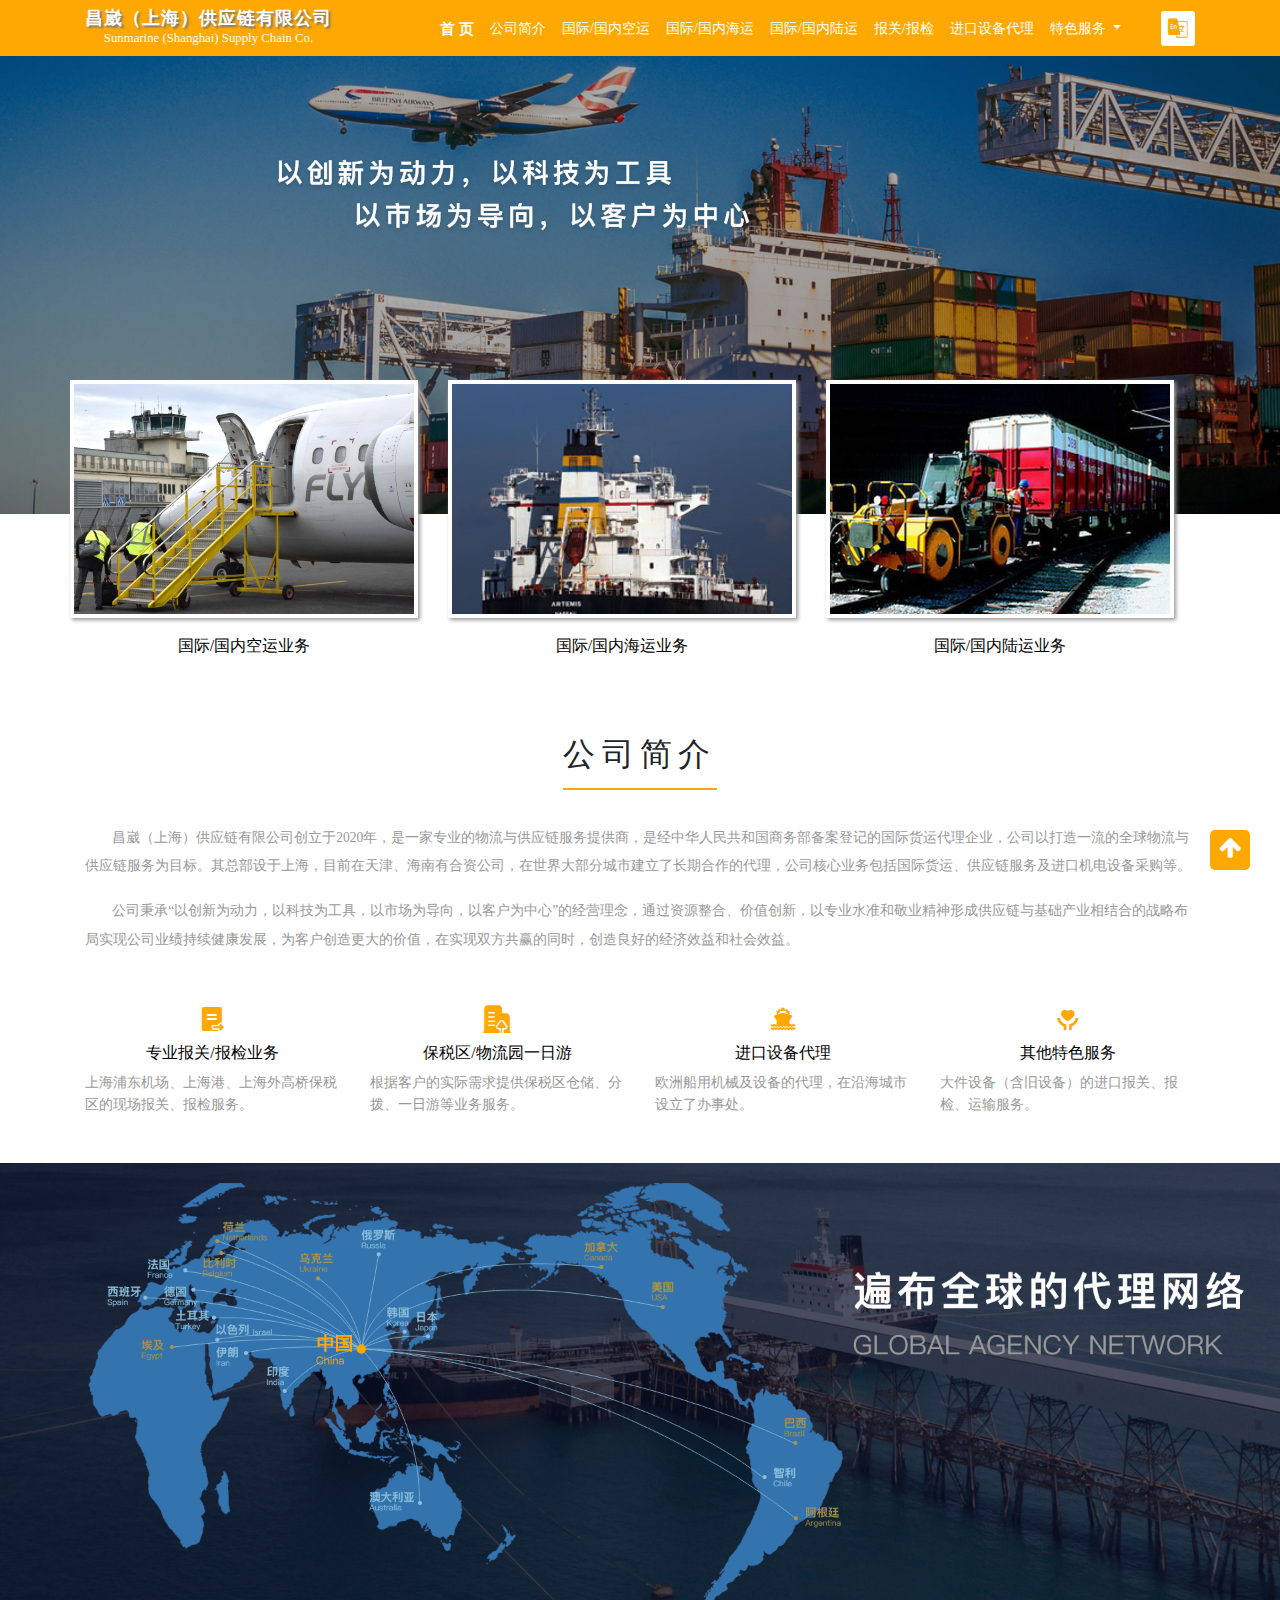
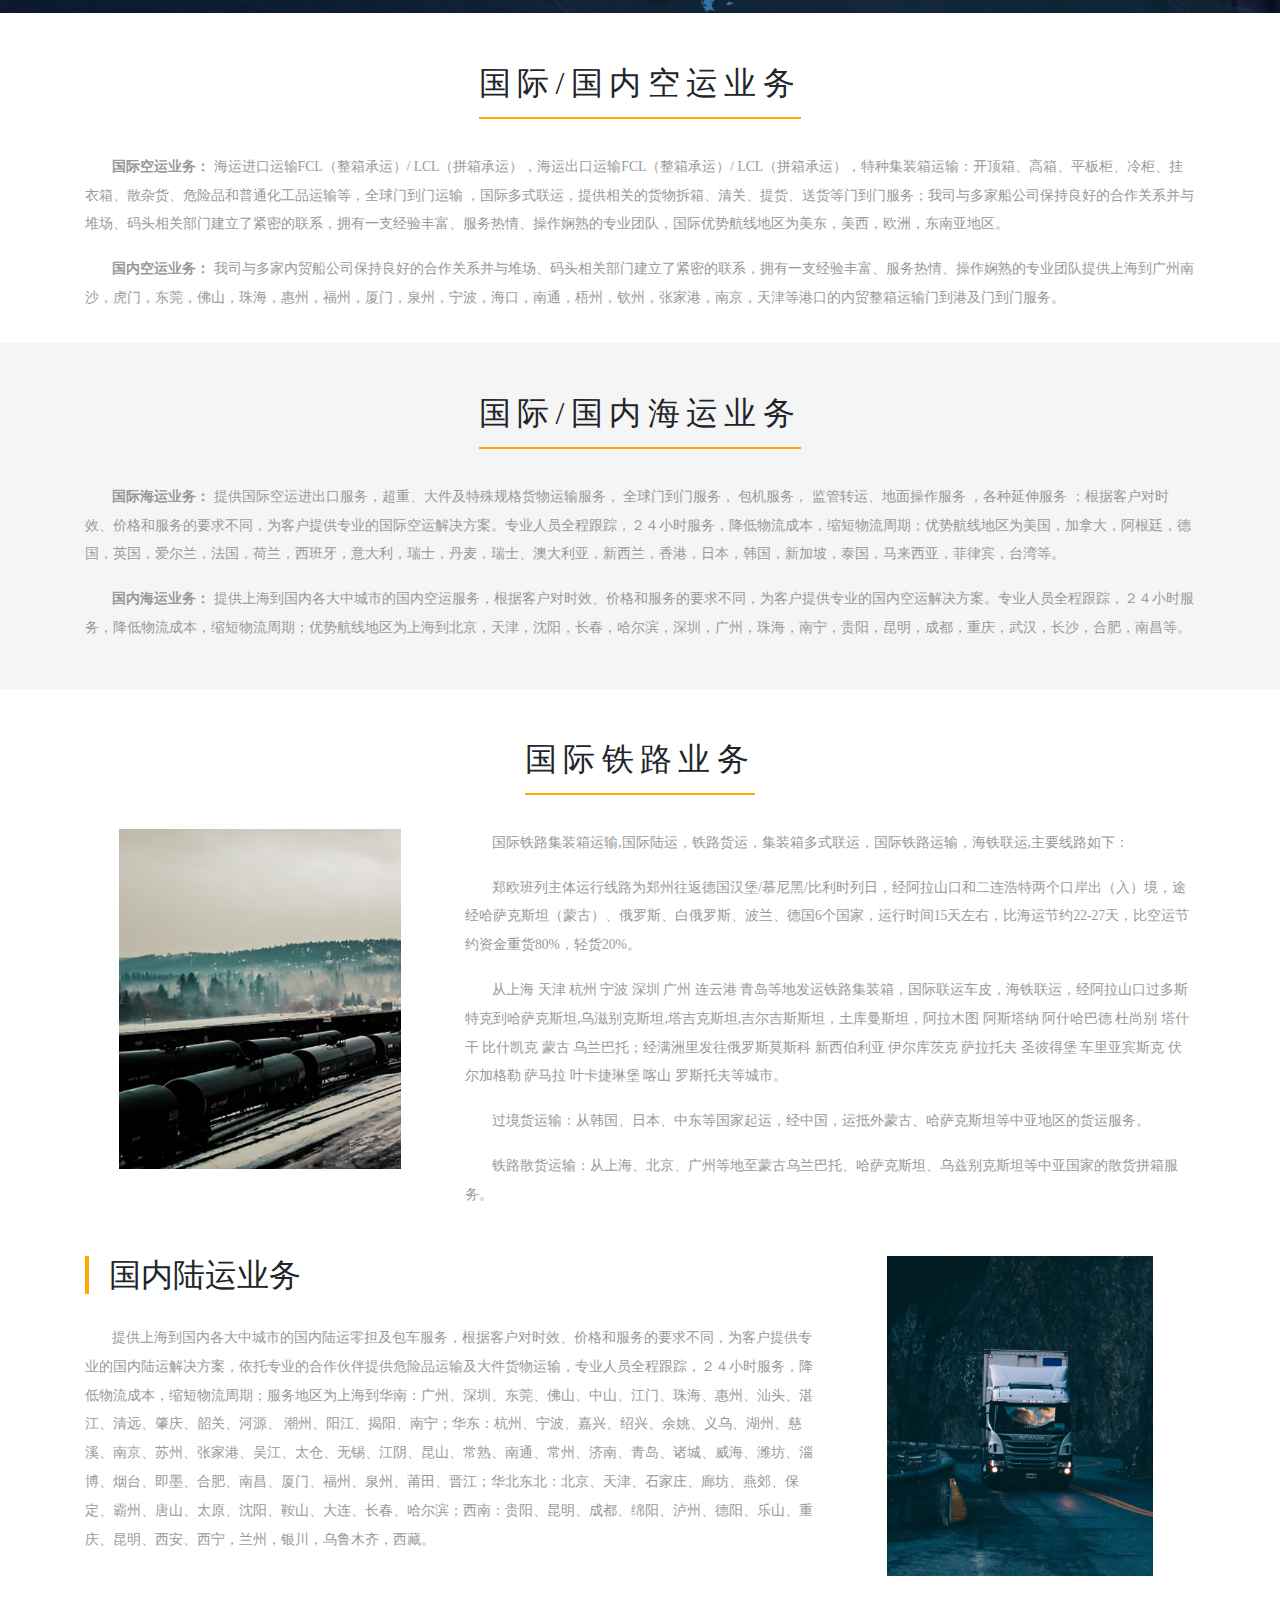
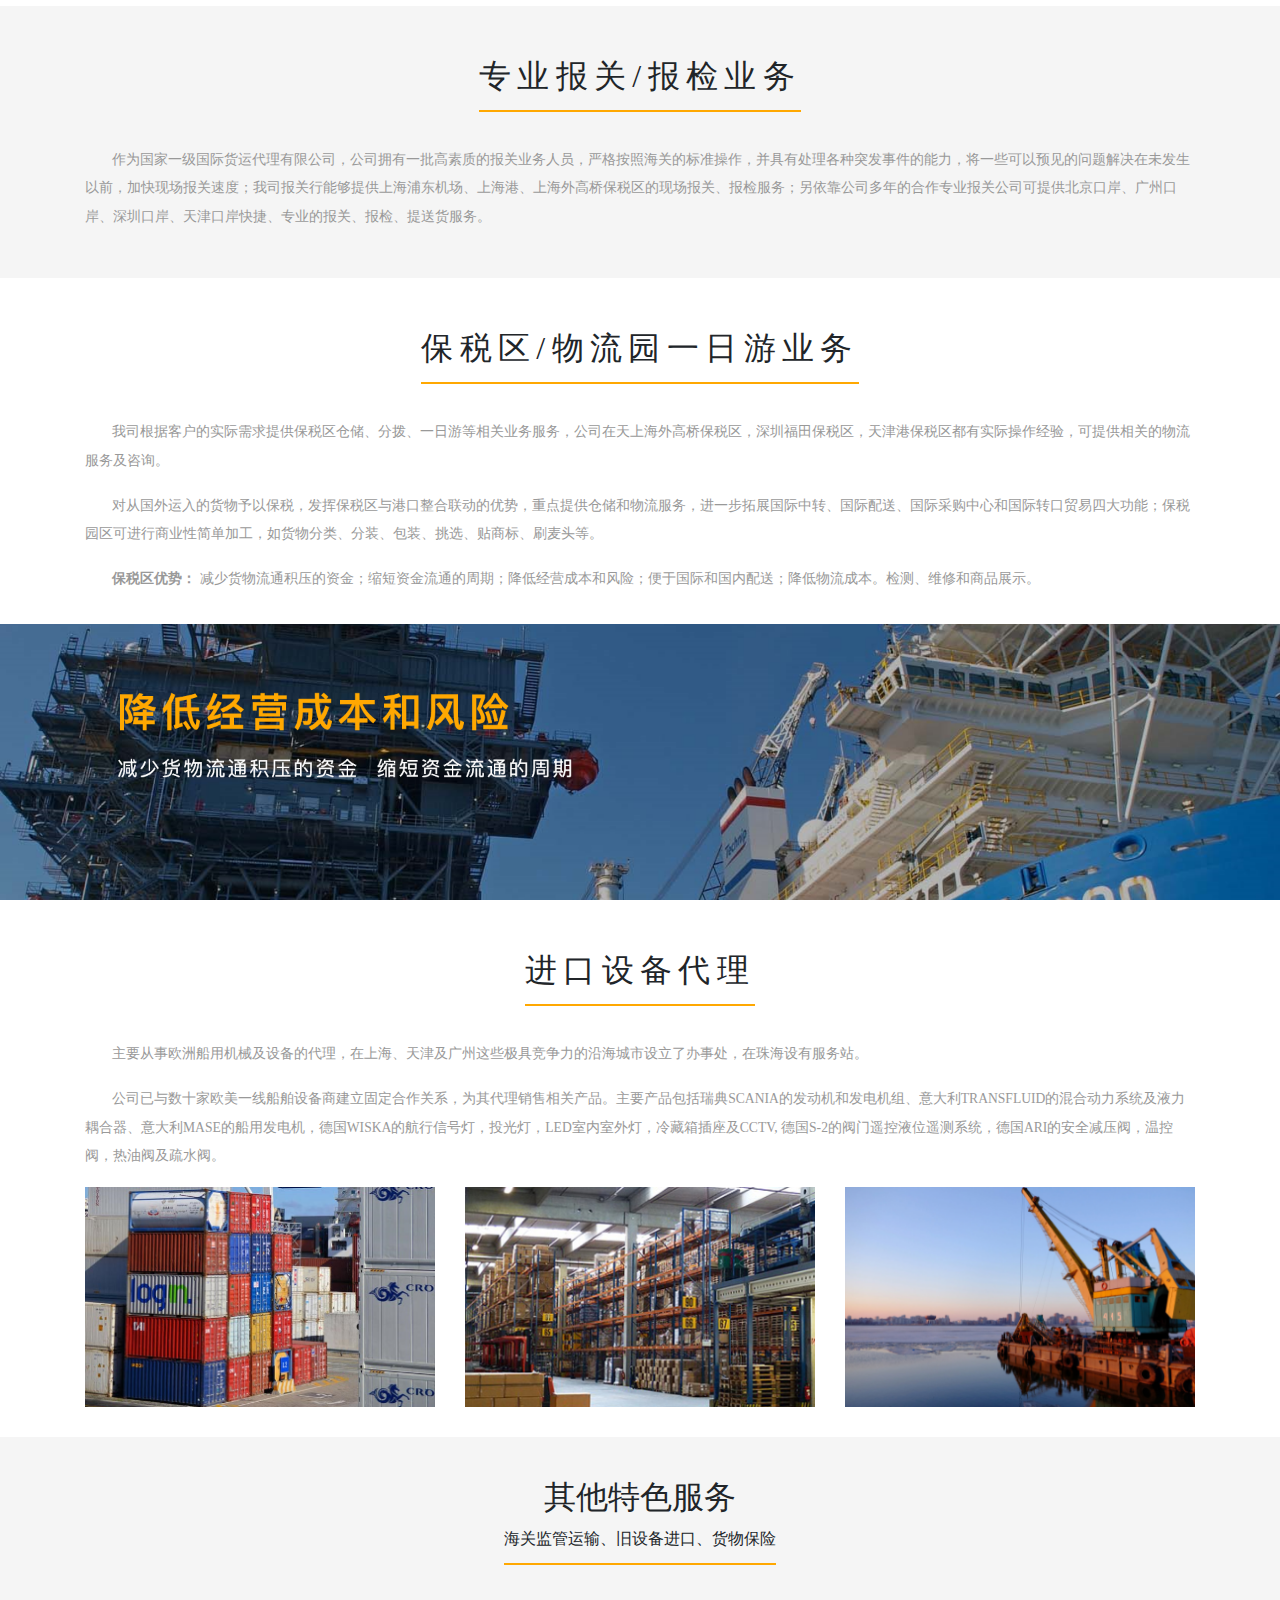
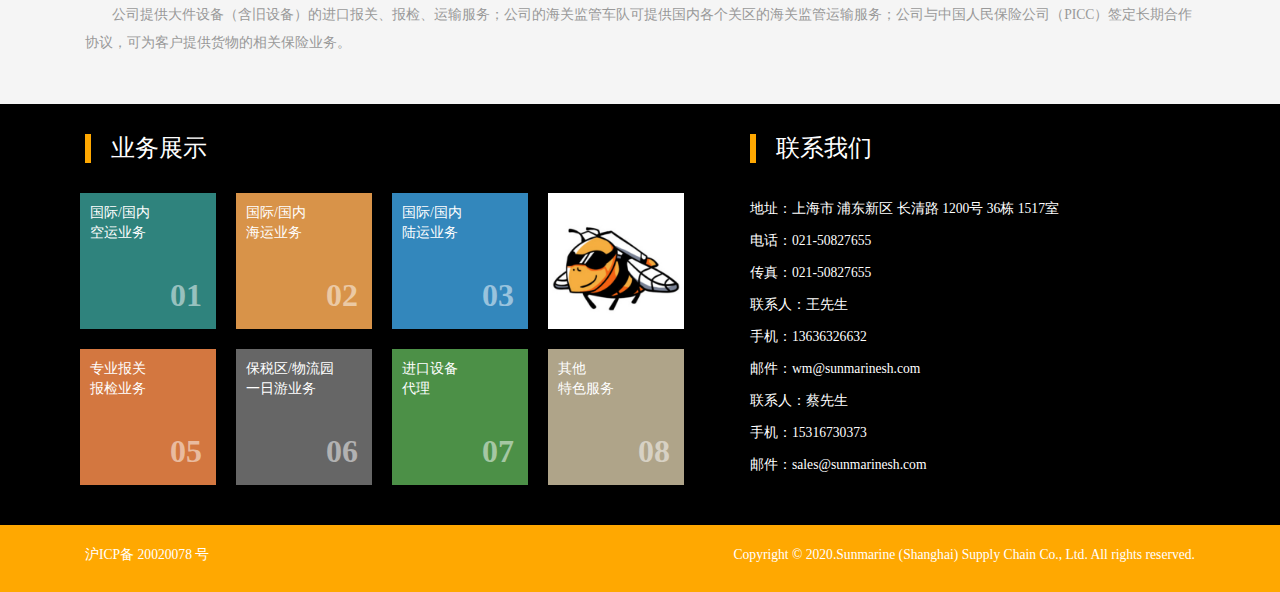
<file: index.html>
<!DOCTYPE html>
<html lang="en">

<head>
    <meta charset="UTF-8">
    <meta name="viewport" content="width=device-width, initial-scale=1.0">
    <title>昌崴（上海）供应链有限公司</title>
    <link rel="stylesheet" href="css/bootstrap.min.css">
    <link rel="stylesheet" href="css/iconfont.css">
    <link rel="stylesheet" href="css/font-awesome.min.css">
    <link rel="stylesheet" href="css/main.css">
    <link rel="shortcut icon" href="images/favicon.ico" type="image/x-icon">
</head>

<body>

    <head>
        <nav class="navbar navbar-expand-lg">
            <div class="container">
                <a class="navbar-brand" href="#">
                    <h1>昌崴（上海）供应链有限公司</h1>
                    <p>Sunmarine (Shanghai) Supply Chain Co.</p>
                </a>
                <button class="navbar-toggler" type="button" data-toggle="collapse" data-target="#navbarNavDropdown"
                    aria-controls="navbarNavDropdown" aria-expanded="false" aria-label="Toggle navigation">
                    <span class="fa fa-bars"></span>
                </button>
                <div class="collapse navbar-collapse" id="navbarNavDropdown">
                    <ul class="navbar-nav">
                        <li class="nav-item active">
                            <a class="nav-link" href="index.html">首 页</a>
                        </li>
                        <li class="nav-item">
                            <a class="nav-link" href="#company-profile">公司简介</a>
                        </li>
                        <li class="nav-item">
                            <a class="nav-link" href="#air-freight">国际/国内空运</a>
                        </li>
                        <li class="nav-item">
                            <a class="nav-link" href="#shipping">国际/国内海运</a>
                        </li>
                        <li class="nav-item">
                            <a class="nav-link" href="#land-transportation">国际/国内陆运</a>
                        </li>
                        <li class="nav-item">
                            <a class="nav-link" href="#declaration">报关/报检</a>
                        </li>
                        <li class="nav-item">
                            <a class="nav-link" href="#imported-equipment">进口设备代理</a>
                        </li>
                        <li class="nav-item dropdown">
                            <a class="nav-link dropdown-toggle" href="#" id="navbarDropdownMenuLink" role="button"
                                data-toggle="dropdown" aria-haspopup="true" aria-expanded="false">
                                特色服务
                            </a>
                            <div class="dropdown-menu" aria-labelledby="navbarDropdownMenuLink">
                                <a class="dropdown-item" href="#one-day">保税区/物流园一日游业务</a>
                                <a class="dropdown-item" href="#special-services">海关监管运输</a>
                                <a class="dropdown-item" href="#special-services">旧设备进口</a>
                                <a class="dropdown-item" href="#special-services">货物保险</a>
                            </div>
                        </li>
                        <li class="nav-item btn-ex">
                            <a href="index-en.html" title="中英文切换"><span class="iconfont icon-zhongyingwen"></span></a>
                        </li>
                    </ul>
                </div>
            </div>
        </nav>
        <div class="banner">
            <img src="images/banner-zh.png" alt="banner">
            <div class="container main-business">
                <div class="row business-list" id="company-profile">
                    <a href="#air-freight" class="col-4">
                        <img src="images/business1.png" alt="国际/国内空运业务">
                        <p>国际/国内空运业务</p>
                    </a>
                    <a href="#shipping" class="col-4">
                        <img src="images/business2.png" alt="国际/国内海运业务">
                        <p>国际/国内海运业务</p>
                    </a>
                    <a href="#land-transportation" class="col-4">
                        <img src="images/business3.png" alt="国际/国内陆运业务">
                        <p>国际/国内陆运业务</p>
                    </a>
                </div>
            </div>
        </div>
    </head>
    <section class="module company-profile">
        <div class="container">
            <h2><span>公司简介</span></h2>
            <p>昌崴（上海）供应链有限公司创立于2020年，是一家专业的物流与供应链服务提供商，是经中华人民共和国商务部备案登记的国际货运代理企业，公司以打造一流的全球物流与供应链服务为目标。其总部设于上海，目前在天津、海南有合资公司，在世界大部分城市建立了长期合作的代理，公司核心业务包括国际货运、供应链服务及进口机电设备采购等。
            </p>
            <p>公司秉承“以创新为动力，以科技为工具，以市场为导向，以客户为中心”的经营理念，通过资源整合、价值创新，以专业水准和敬业精神形成供应链与基础产业相结合的战略布局实现公司业绩持续健康发展，为客户创造更大的价值，在实现双方共赢的同时，创造良好的经济效益和社会效益。
            </p>
            <ul class="row sub-business-list">
                <li class="col-lg-3">
                    <span class="iconfont icon-baoguandanguanli"></span>
                    <h6><a href="#declaration">专业报关/报检业务</a></h6>
                    <p>上海浦东机场、上海港、上海外高桥保税区的现场报关、报检服务。</p>
                </li>
                <li class="col-lg-3">
                    <span class="iconfont icon-yuanqu"></span>
                    <h6><a href="#one-day">保税区/物流园一日游</a></h6>
                    <p>根据客户的实际需求提供保税区仓储、分拨、一日游等业务服务。</p>
                </li>
                <li class="col-lg-3">
                    <span class="iconfont icon-lunchuan"></span>
                    <h6><a href="#imported-equipment">进口设备代理</a></h6>
                    <p>欧洲船用机械及设备的代理，在沿海城市设立了办事处。</p>
                </li>
                <li class="col-lg-3">
                    <span class="iconfont icon-fuwu"></span>
                    <h6><a href="#special-services">其他特色服务</a></h6>
                    <p>大件设备（含旧设备）的进口报关、报检、运输服务。</p>
                </li>
            </ul>
        </div>
    </section>
    <section class="module">
        <img src="images/map-zh.png" alt="世界代理网络">
    </section>
    <section class="module" id="air-freight">
        <div class="container">
            <h2><span>国际/国内空运业务</span></h2>
            <p><strong>国际空运业务：</strong> 海运进口运输FCL（整箱承运）/ LCL（拼箱承运），海运出口运输FCL（整箱承运）/
                LCL（拼箱承运），特种集装箱运输：开顶箱、高箱、平板柜、冷柜、挂衣箱、散杂货、危险品和普通化工品运输等，全球门到门运输
                ，国际多式联运，提供相关的货物拆箱、清关、提货、送货等门到门服务；我司与多家船公司保持良好的合作关系并与堆场、码头相关部门建立了紧密的联系，拥有一支经验丰富、服务热情、操作娴熟的专业团队，国际优势航线地区为美东，美西，欧洲，东南亚地区。
            </p>
            <p><strong>国内空运业务：</strong>
                我司与多家内贸船公司保持良好的合作关系并与堆场、码头相关部门建立了紧密的联系，拥有一支经验丰富、服务热情、操作娴熟的专业团队提供上海到广州南沙，虎门，东莞，佛山，珠海，惠州，福州，厦门，泉州，宁波，海口，南通，梧州，钦州，张家港，南京，天津等港口的内贸整箱运输门到港及门到门服务。
            </p>
        </div>
    </section>
    <section class="module model-bg" id="shipping">
        <div class="container">
            <h2><span>国际/国内海运业务</span></h2>
            <p><strong>国际海运业务：</strong> 提供国际空运进出口服务，超重、大件及特殊规格货物运输服务， 全球门到门服务， 包机服务， 监管转运、地面操作服务 ，各种延伸服务
                ；根据客户对时效、价格和服务的要求不同，为客户提供专业的国际空运解决方案。专业人员全程跟踪，２４小时服务，降低物流成本，缩短物流周期；优势航线地区为美国，加拿大，阿根廷，德国，英国，爱尔兰，法国，荷兰，西班牙，意大利，瑞士，丹麦，瑞士、澳大利亚，新西兰，香港，日本，韩国，新加坡，泰国，马来西亚，菲律宾，台湾等。
            </p>
            <p><strong>国内海运业务：</strong>
                提供上海到国内各大中城市的国内空运服务，根据客户对时效、价格和服务的要求不同，为客户提供专业的国内空运解决方案。专业人员全程跟踪，２４小时服务，降低物流成本，缩短物流周期；优势航线地区为上海到北京，天津，沈阳，长春，哈尔滨，深圳，广州，珠海，南宁，贵阳，昆明，成都，重庆，武汉，长沙，合肥，南昌等。
            </p>
        </div>
    </section>
    <section class="module" id="land-transportation">
        <div class="container">
            <div class="railway">
                <h2><span>国际铁路业务</span></h2>
                <div class="row">
                    <div class="col-lg-4 railway-photo">
                        <img src="images/railway.jpg" alt="国际铁路业务">
                    </div>
                    <div class="col-lg-8 railway-content">
                        <p>国际铁路集装箱运输,国际陆运，铁路货运，集装箱多式联运，国际铁路运输，海铁联运,主要线路如下：</p>
                        <p>郑欧班列主体运行线路为郑州往返德国汉堡/慕尼黑/比利时列日，经阿拉山口和二连浩特两个口岸出（入）境，途经哈萨克斯坦（蒙古）、俄罗斯、白俄罗斯、波兰、德国6个国家，运行时间15天左右，比海运节约22-27天，比空运节约资金重货80%，轻货20%。
                        </p>
                        <p>从上海 天津 杭州 宁波 深圳 广州 连云港
                            青岛等地发运铁路集装箱，国际联运车皮，海铁联运，经阿拉山口过多斯特克到哈萨克斯坦,乌滋别克斯坦,塔吉克斯坦,吉尔吉斯斯坦，土库曼斯坦，阿拉木图
                            阿斯塔纳 阿什哈巴德
                            杜尚别 塔什干 比什凯克 蒙古 乌兰巴托；经满洲里发往俄罗斯莫斯科 新西伯利亚 伊尔库茨克 萨拉托夫 圣彼得堡 车里亚宾斯克 伏尔加格勒 萨马拉 叶卡捷琳堡 喀山 罗斯托夫等城市。
                        </p>
                        <p>过境货运输：从韩国、日本、中东等国家起运，经中国，运抵外蒙古、哈萨克斯坦等中亚地区的货运服务。</p>
                        <p>铁路散货运输：从上海、北京、广州等地至蒙古乌兰巴托、哈萨克斯坦、乌兹别克斯坦等中亚国家的散货拼箱服务。</p>
                    </div>
                </div>
            </div>
            <div class="row land">
                <div class="col-lg-8 land-content">
                    <h2 class="title-2">国内陆运业务</h2>
                    <p>提供上海到国内各大中城市的国内陆运零担及包车服务，根据客户对时效、价格和服务的要求不同，为客户提供专业的国内陆运解决方案，依托专业的合作伙伴提供危险品运输及大件货物运输，专业人员全程跟踪，２４小时服务，降低物流成本，缩短物流周期；服务地区为上海到华南：广州、深圳、东莞、佛山、中山、江门、珠海、惠州、汕头、湛江、清远、肇庆、韶关、河源、
                        潮州、阳江、揭阳、南宁；华东：杭州、宁波、嘉兴、绍兴、余姚、义乌、湖州、慈溪、南京、苏州、张家港、吴江、太仓、无锡、江阴、昆山、常熟、南通、常州、济南、青岛、诸城、威海、潍坊、淄博、烟台、即墨、合肥、南昌、厦门、福州、泉州、莆田、晋江；华北东北：北京、天津、石家庄、廊坊、燕郊、保定、霸州、唐山、太原、沈阳、鞍山、大连、长春、哈尔滨；西南：贵阳、昆明、成都、绵阳、泸州、德阳、乐山、重庆、昆明、西安、西宁，兰州，银川，乌鲁木齐，西藏。
                    </p>
                </div>
                <div class="col-lg-4 land-photo">
                    <img src="images/g7.jpg" alt="国内陆运业务">
                </div>

            </div>

        </div>
    </section>
    <section class="module model-bg" id="declaration">
        <div class="container">
            <h2><span>专业报关/报检业务</span></h2>
            <p>作为国家一级国际货运代理有限公司，公司拥有一批高素质的报关业务人员，严格按照海关的标准操作，并具有处理各种突发事件的能力，将一些可以预见的问题解决在未发生以前，加快现场报关速度；我司报关行能够提供上海浦东机场、上海港、上海外高桥保税区的现场报关、报检服务；另依靠公司多年的合作专业报关公司可提供北京口岸、广州口岸、深圳口岸、天津口岸快捷、专业的报关、报检、提送货服务。
            </p>
        </div>
    </section>
    <section class="module" id="one-day">
        <div class="container">
            <h2><span>保税区/物流园一日游业务</span></h2>
            <p>我司根据客户的实际需求提供保税区仓储、分拨、一日游等相关业务服务，公司在天上海外高桥保税区，深圳福田保税区，天津港保税区都有实际操作经验，可提供相关的物流服务及咨询。</p>
            <p>对从国外运入的货物予以保税，发挥保税区与港口整合联动的优势，重点提供仓储和物流服务，进一步拓展国际中转、国际配送、国际采购中心和国际转口贸易四大功能；保税园区可进行商业性简单加工，如货物分类、分装、包装、挑选、贴商标、刷麦头等。
            </p>
            <p><strong>保税区优势：</strong> 减少货物流通积压的资金；缩短资金流通的周期；降低经营成本和风险；便于国际和国内配送；降低物流成本。检测、维修和商品展示。</p>
        </div>
    </section>
    <section class="module">
        <img src="images/day-trip-zh.png" alt="保税区优势">
    </section>
    <section class="module device" id="imported-equipment">
        <div class="container">
            <h2><span>进口设备代理</span></h2>
            <p>主要从事欧洲船用机械及设备的代理，在上海、天津及广州这些极具竞争力的沿海城市设立了办事处，在珠海设有服务站。</p>
            <p>公司已与数十家欧美一线船舶设备商建立固定合作关系，为其代理销售相关产品。主要产品包括瑞典SCANIA的发动机和发电机组、意大利TRANSFLUID的混合动力系统及液力耦合器、意大利MASE的船用发电机，德国WISKA的航行信号灯，投光灯，LED室内室外灯，冷藏箱插座及CCTV,
                德国S-2的阀门遥控液位遥测系统，德国ARI的安全减压阀，温控阀，热油阀及疏水阀。</p>
            <div class="row">
                <div class="col-4"><img src="images/d-1.png" alt=""></div>
                <div class="col-4"><img src="images/d-2.png" alt=""></div>
                <div class="col-4"><img src="images/d-3.png" alt=""></div>

            </div>
        </div>
    </section>
    <section class="module model-bg" style="margin-bottom: 0;" id="special-services">
        <div class="container special-services">
            <div class="special-services-title">
                <h2>其他特色服务</h2><br>
                <span>海关监管运输、旧设备进口、货物保险</span>
            </div>

            <p>公司提供大件设备（含旧设备）的进口报关、报检、运输服务；公司的海关监管车队可提供国内各个关区的海关监管运输服务；公司与中国人民保险公司（PICC）签定长期合作协议，可为客户提供货物的相关保险业务。</p>
        </div>
    </section>
    <footer>
        <div class="container">
            <div class="row">
                <div class="col-lg-7 business-show">
                    <h4>业务展示</h4>
                    <div class="row">
                        <div class="show-item bs-1">
                            国际/国内<br>空运业务
                            <span>01</span>
                        </div>
                        <div class="show-item bs-2">
                            国际/国内<br>海运业务
                            <span>02</span>
                        </div>
                        <div class="show-item bs-3">
                            国际/国内<br>陆运业务
                            <span>03</span>
                        </div>
                        <div class="show-item bs-4"></div>
                    </div>
                    <div class="row">
                        <div class="show-item bs-5">
                            专业报关<br>报检业务
                            <span>05</span>
                        </div>
                        <div class="show-item bs-6">
                            保税区/物流园<br>一日游业务
                            <span>06</span>
                        </div>
                        <div class="show-item bs-7">
                            进口设备<br>代理
                            <span>07</span>
                        </div>
                        <div class="show-item bs-8">
                            其他<br>特色服务
                            <span>08</span>
                        </div>
                    </div>
                </div>
                <div class="col-lg-5 contact">
                    <h4>联系我们</h4>
                    <div class="contact-content">
                        <p>地址：上海市 浦东新区 长清路 1200号 36栋 1517室</p>
                        <p>电话：021-50827655</p>
                        <p>传真：021-50827655</p>
                        <p>联系人：王先生</p>
                        <p>手机：13636326632</p>
                        <p>邮件：wm@sunmarinesh.com</p>
                        <p>联系人：蔡先生</p>
                        <p>手机：15316730373</p>
                        <p>邮件：sales@sunmarinesh.com</p>
                    </div>
                </div>
            </div>
        </div>
    </footer>
    <div class="copyright">
        <div class="container">
            <div class="icp"><a href="http://www.beian.miit.gov.cn/">沪ICP备 20020078 号</a></div>
            <div class="copyright-content">Copyright © 2020.Sunmarine (Shanghai) Supply Chain Co., Ltd. All rights
                reserved.</div>
        </div>
    </div>
    <a href="#" class="back-to-top">
        <i class="fa fa-arrow-up"></i>
    </a>
    <script src="js/jquery.js"></script>
    <script src="js/bootstrap.min.js"></script>
</body>

</html>
</file>
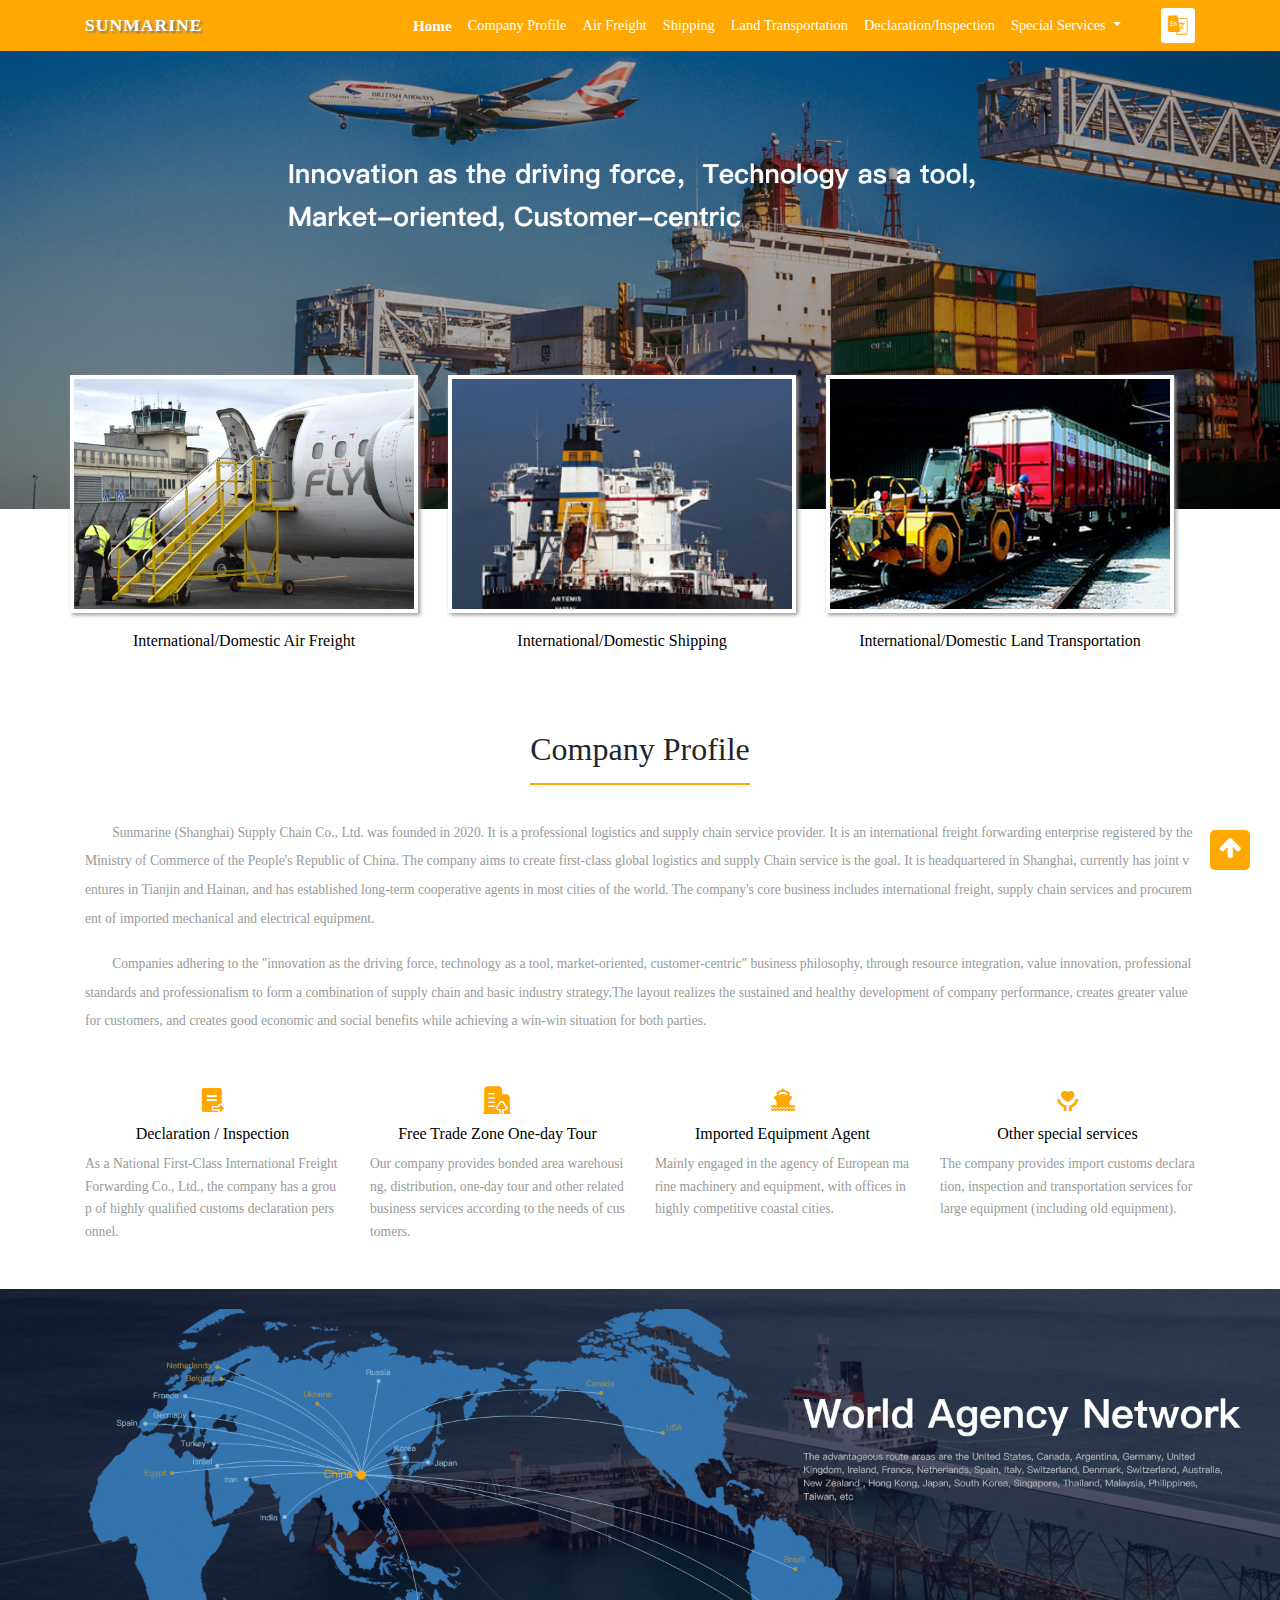
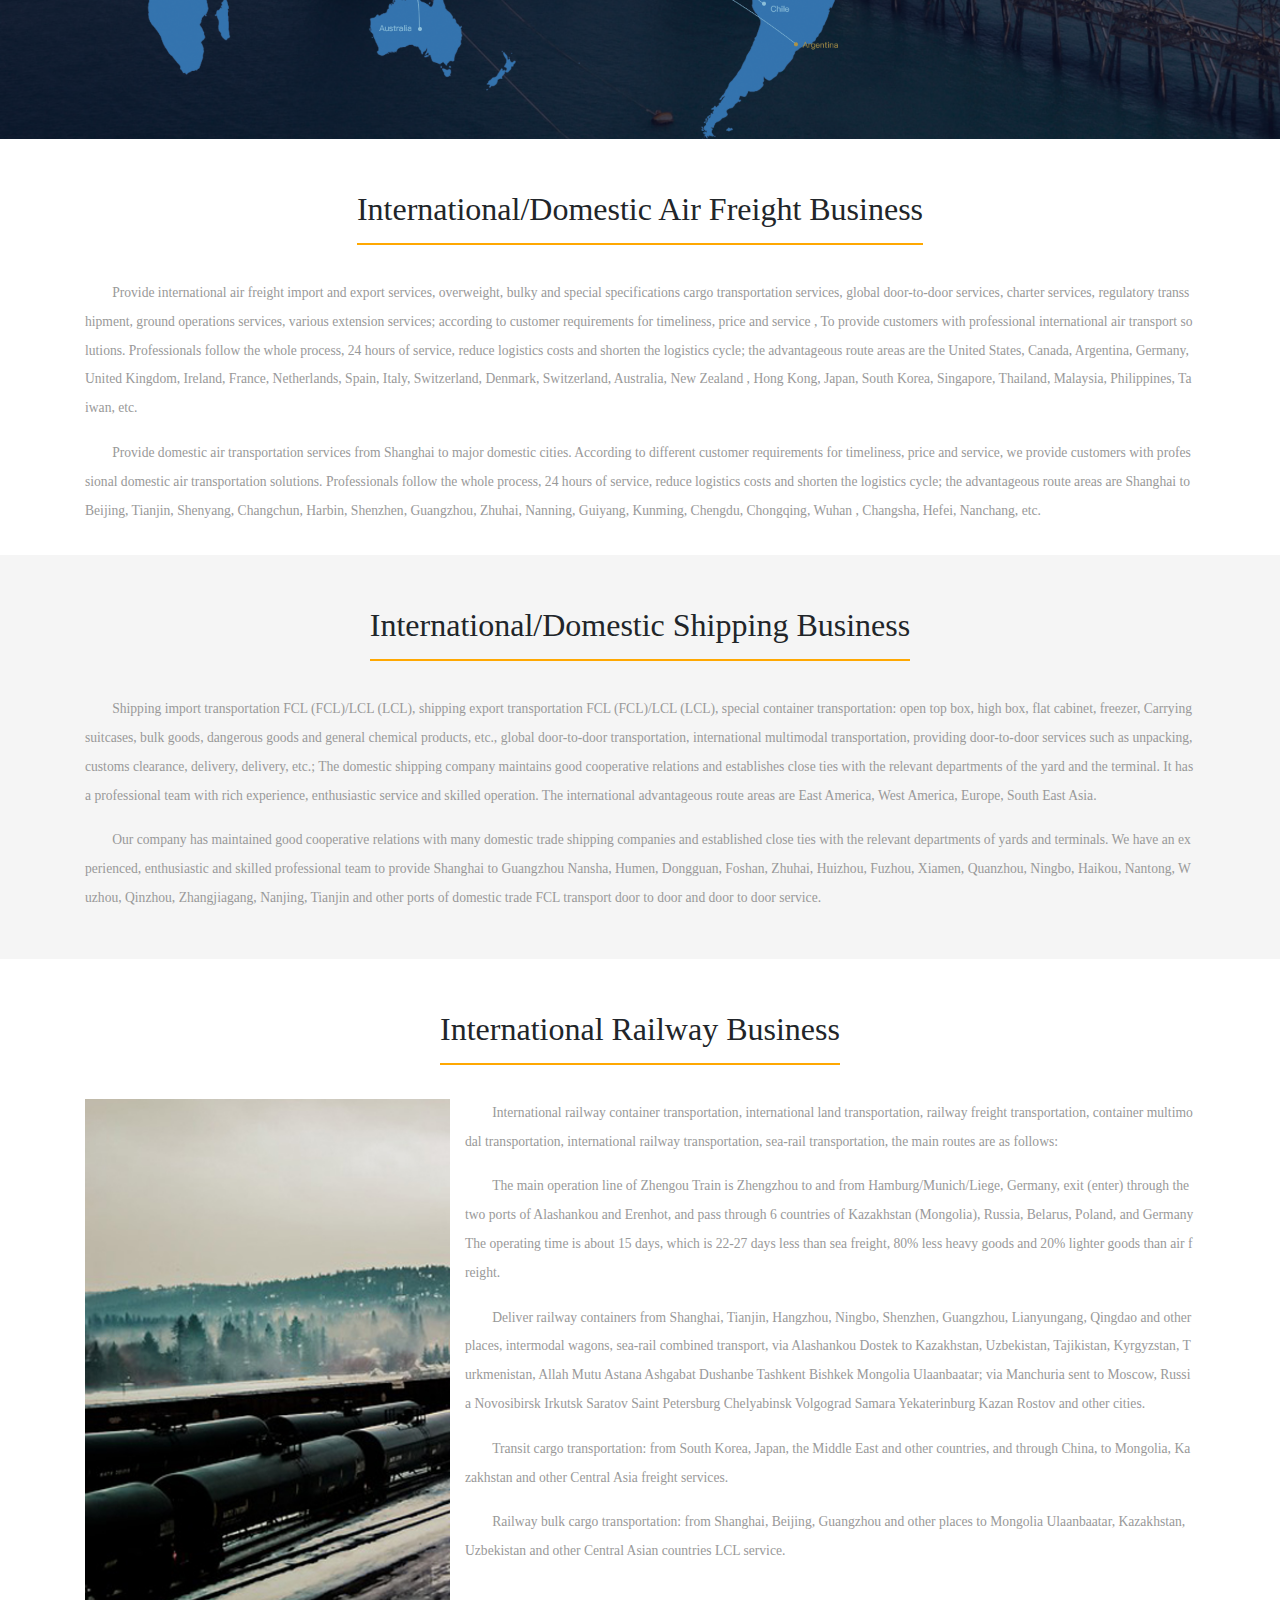
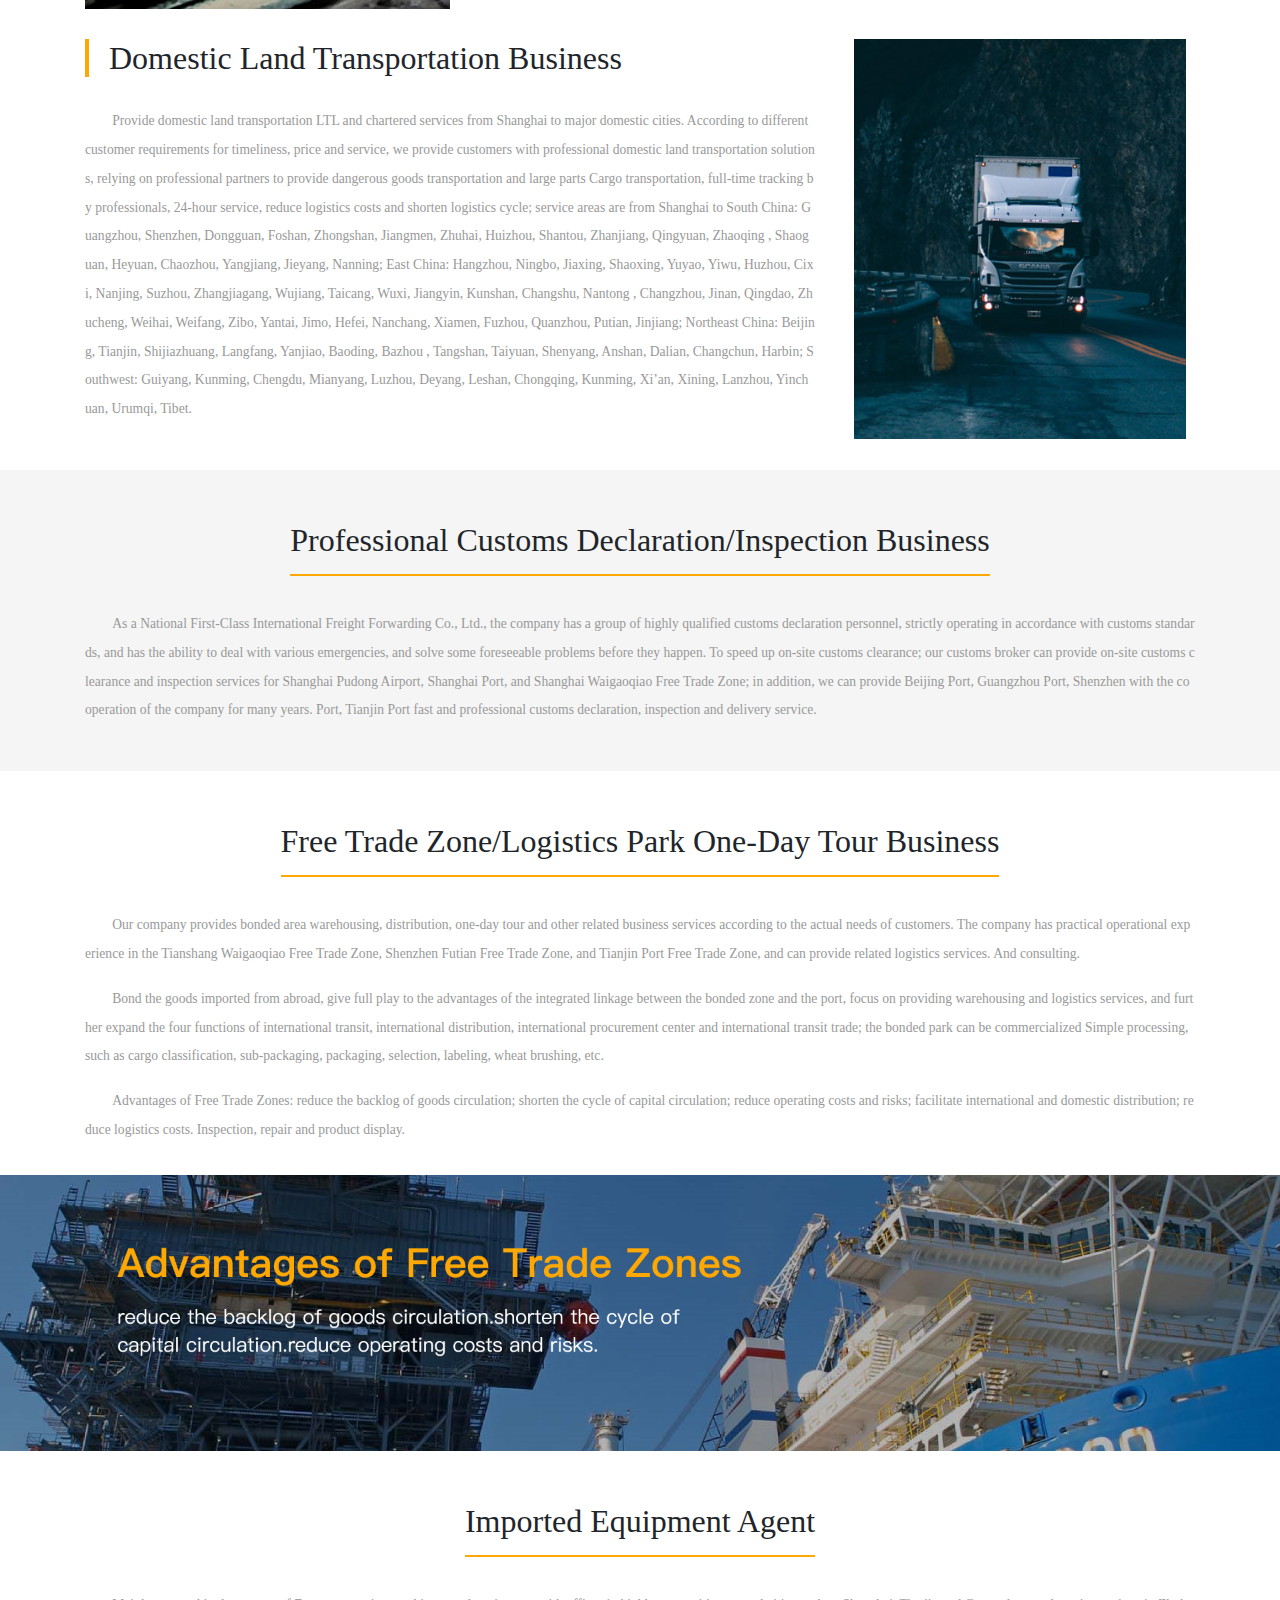
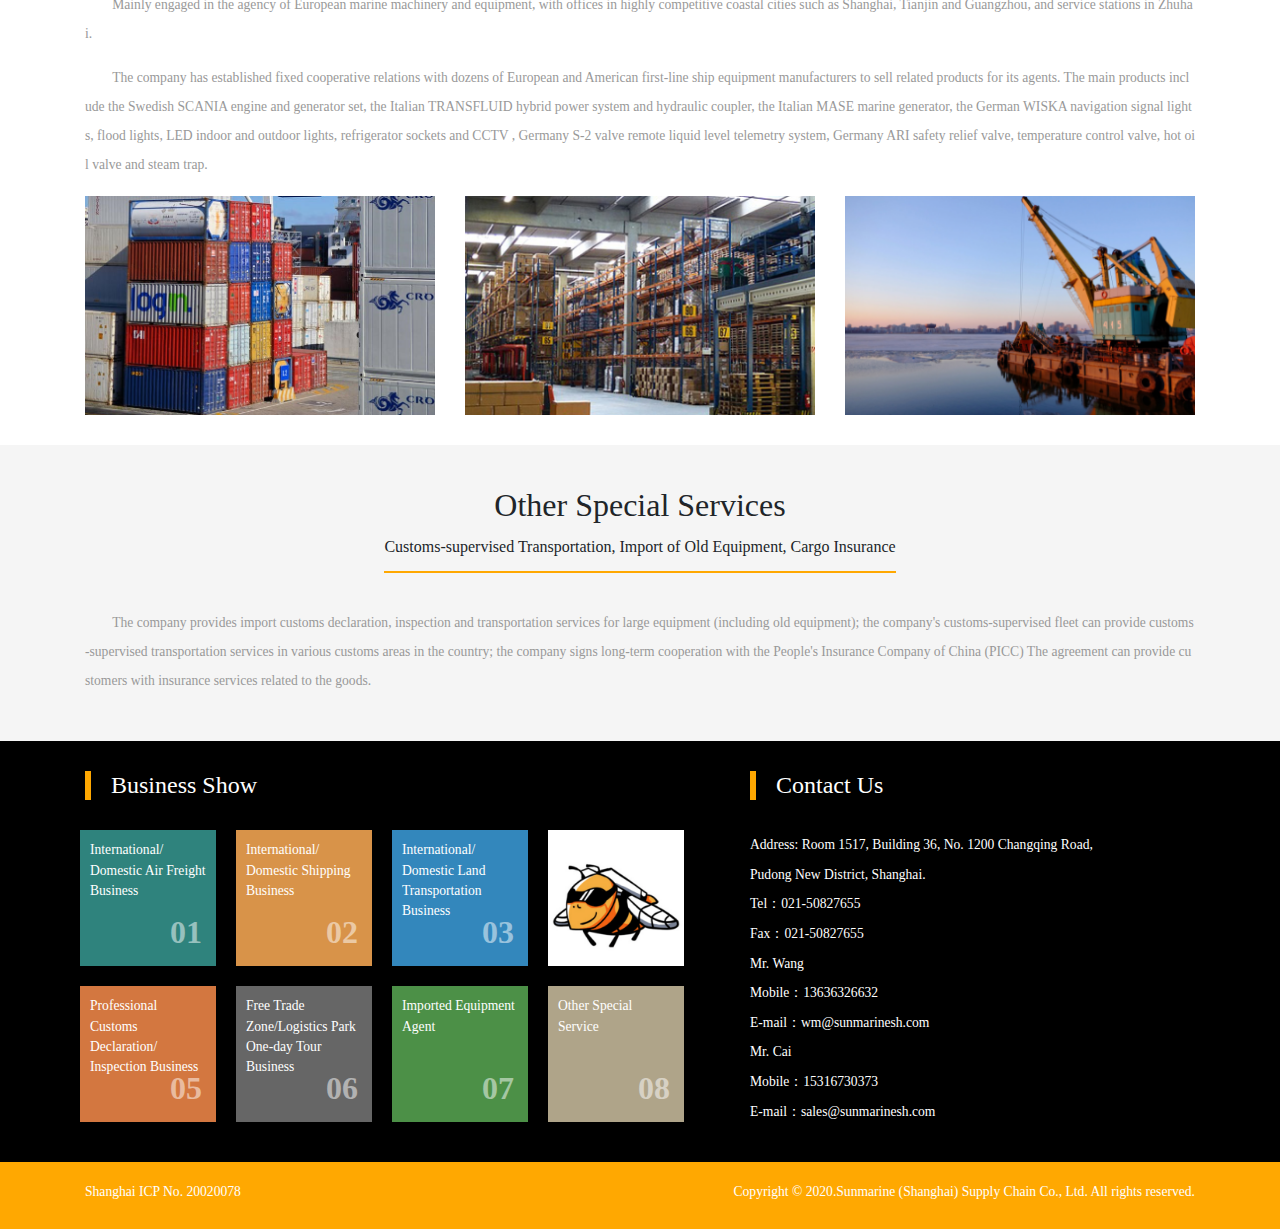
<file: index-en.html>
<!DOCTYPE html>
<html lang="en">

<head>
    <meta charset="UTF-8">
    <meta name="viewport" content="width=device-width, initial-scale=1.0">
    <title>SUNMARINE</title>
    <link rel="stylesheet" href="css/bootstrap.min.css">
    <link rel="stylesheet" href="css/iconfont.css">
    <link rel="stylesheet" href="css/font-awesome.min.css">
    <link rel="stylesheet" href="css/main.css">
    <link rel="shortcut icon" href="images/favicon.ico" type="image/x-icon">
    <style>
        .module h2 span {
            letter-spacing: normal;
        }
        .contact-content p{
            line-height: 1.85rem;
        }
    </style>
</head>

<body>

    <head>
        <nav class="navbar navbar-expand-lg">
            <div class="container">
                <a class="navbar-brand" href="#">
                    <h1>SUNMARINE</h1>
                </a>
                <button class="navbar-toggler" type="button" data-toggle="collapse" data-target="#navbarNavDropdown"
                    aria-controls="navbarNavDropdown" aria-expanded="false" aria-label="Toggle navigation">
                    <span class="fa fa-bars"></span>
                </button>
                <div class="collapse navbar-collapse" id="navbarNavDropdown">
                    <ul class="navbar-nav">
                        <li class="nav-item active">
                            <a class="nav-link" href="index.html">Home</a>
                        </li>
                        <li class="nav-item">
                            <a class="nav-link" href="#company-profile">Company Profile</a>
                        </li>
                        <li class="nav-item">
                            <a class="nav-link" href="#air-freight">Air Freight</a>
                        </li>
                        <li class="nav-item">
                            <a class="nav-link" href="#shipping">Shipping</a>
                        </li>
                        <li class="nav-item">
                            <a class="nav-link" href="#land-transportation">Land Transportation</a>
                        </li>
                        <li class="nav-item">
                            <a class="nav-link" href="#declaration">Declaration/Inspection</a>
                        </li>
                        <li class="nav-item dropdown">
                            <a class="nav-link dropdown-toggle" href="#" id="navbarDropdownMenuLink" role="button"
                                data-toggle="dropdown" aria-haspopup="true" aria-expanded="false">
                                Special Services
                            </a>
                            <div class="dropdown-menu" aria-labelledby="navbarDropdownMenuLink">
                                <a class="dropdown-item" href="#imported-equipment">Imported Equipment Agen</a>
                                <a class="dropdown-item" href="#one-day">Free Trade Zone/Logistics Park One-Day Tour</a>
                                <a class="dropdown-item" href="#special-services">Customs-supervised Transportation</a>
                                <a class="dropdown-item" href="#special-services">Import of Old Equipment</a>
                                <a class="dropdown-item" href="#special-services">Cargo Insurance</a>
                            </div>
                        </li>
                        <li class="nav-item btn-ex">
                            <a href="index.html" title="English translation"><span
                                    class="iconfont icon-zhongyingwen"></span></a>
                        </li>
                    </ul>
                </div>
            </div>
        </nav>
        <div class="banner">
            <img src="images/banner-en.png" alt="banner">
            <div class="container main-business">
                <div class="row business-list" id="company-profile">
                    <a href="#air-freight" class="col-4">
                        <img src="images/business1.png" alt="International/Domestic Air Freight业务">
                        <p>International/Domestic Air Freight</p>
                    </a>
                    <a href="#shipping" class="col-4">
                        <img src="images/business2.png" alt="International/Domestic 业务">
                        <p>International/Domestic Shipping</p>
                    </a>
                    <a href="#land-transportation" class="col-4">
                        <img src="images/business3.png" alt="国际/国内陆运业务">
                        <p>International/Domestic Land Transportation</p>
                    </a>
                </div>
            </div>
        </div>
    </head>
    <section class="module company-profile">
        <div class="container">
            <h2><span>Company Profile</span></h2>
            <p>Sunmarine (Shanghai) Supply Chain Co., Ltd. was founded in 2020. It is a professional logistics and
                supply chain service provider. It is an international freight forwarding enterprise registered by the
                Ministry of Commerce of the People's Republic of China. The company aims to create first-class global
                logistics and supply Chain service is the goal. It is headquartered in Shanghai, currently has joint
                ventures in Tianjin and Hainan, and has established long-term cooperative agents in most cities of the
                world. The company's core business includes international freight, supply chain services and procurement
                of imported mechanical and electrical equipment.</p>
            <p>Companies adhering to the "innovation as the driving force, technology as a tool, market-oriented,
                customer-centric" business philosophy, through resource integration, value innovation, professional
                standards and professionalism to form a combination of supply chain and basic industry strategy,The
                layout realizes the sustained and healthy development of company performance, creates greater value for
                customers, and creates good economic and social benefits while achieving a win-win situation for both
                parties.</p>
            <ul class="row sub-business-list">
                <li class="col-lg-3">
                    <span class="iconfont icon-baoguandanguanli"></span>
                    <h6><a href="#declaration">Declaration / Inspection</a></h6>
                    <p>As a National First-Class International Freight Forwarding Co., Ltd., the company has a group of
                        highly qualified customs declaration personnel.</p>
                </li>
                <li class="col-lg-3">
                    <span class="iconfont icon-yuanqu"></span>
                    <h6><a href="#one-day">Free Trade Zone One-day Tour</a></h6>
                    <p>Our company provides bonded area warehousing, distribution, one-day tour and other related
                        business services according to the needs of customers. </p>
                </li>
                <li class="col-lg-3">
                    <span class="iconfont icon-lunchuan"></span>
                    <h6><a href="#imported-equipment">Imported Equipment Agent</a></h6>
                    <p>Mainly engaged in the agency of European marine machinery and equipment, with offices in highly
                        competitive coastal cities.</p>
                </li>
                <li class="col-lg-3">
                    <span class="iconfont icon-fuwu"></span>
                    <h6><a href="#special-services">Other special services</a></h6>
                    <p>The company provides import customs declaration, inspection and transportation services for large
                        equipment (including old equipment).</p>
                </li>
            </ul>
        </div>
    </section>
    <section class="module">
        <img src="images/map-en.png" alt="World Agency Network">
    </section>
    <section class="module" id="air-freight">
        <div class="container">
            <h2><span>International/Domestic Air Freight Business</span></h2>
            <p>Provide international air freight import and export services, overweight, bulky and special
                specifications cargo transportation services, global door-to-door services, charter services, regulatory
                transshipment, ground operations services, various extension services; according to customer
                requirements for timeliness, price and service , To provide customers with professional international
                air transport solutions. Professionals follow the whole process, 24 hours of service, reduce logistics
                costs and shorten the logistics cycle; the advantageous route areas are the United States, Canada,
                Argentina, Germany, United Kingdom, Ireland, France, Netherlands, Spain, Italy, Switzerland, Denmark,
                Switzerland, Australia, New Zealand , Hong Kong, Japan, South Korea, Singapore, Thailand, Malaysia,
                Philippines, Taiwan, etc.</p>
            <p>Provide domestic air transportation services from Shanghai to major domestic cities. According to
                different customer requirements for timeliness, price and service, we provide customers with
                professional domestic air transportation solutions. Professionals follow the whole process, 24 hours of
                service, reduce logistics costs and shorten the logistics cycle; the advantageous route areas are
                Shanghai to Beijing, Tianjin, Shenyang, Changchun, Harbin, Shenzhen, Guangzhou, Zhuhai, Nanning,
                Guiyang, Kunming, Chengdu, Chongqing, Wuhan , Changsha, Hefei, Nanchang, etc.</p>
        </div>
    </section>
    <section class="module model-bg" id="shipping">
        <div class="container">
            <h2><span>International/Domestic Shipping Business</span></h2>
            <p>Shipping import transportation FCL (FCL)/LCL (LCL), shipping export transportation FCL (FCL)/LCL (LCL),
                special container transportation: open top box, high box, flat cabinet, freezer, Carrying suitcases,
                bulk goods, dangerous goods and general chemical products, etc., global door-to-door transportation,
                international multimodal transportation, providing door-to-door services such as unpacking, customs
                clearance, delivery, delivery, etc.; The domestic shipping company maintains good cooperative relations
                and establishes close ties with the relevant departments of the yard and the terminal. It has a
                professional team with rich experience, enthusiastic service and skilled operation. The international
                advantageous route areas are East America, West America, Europe, South East Asia.</p>
            <p>Our company has maintained good cooperative relations with many domestic trade shipping companies and
                established close ties with the relevant departments of yards and terminals. We have an experienced,
                enthusiastic and skilled professional team to provide Shanghai to Guangzhou Nansha, Humen, Dongguan,
                Foshan, Zhuhai, Huizhou, Fuzhou, Xiamen, Quanzhou, Ningbo, Haikou, Nantong, Wuzhou, Qinzhou,
                Zhangjiagang, Nanjing, Tianjin and other ports of domestic trade FCL transport door to door and door to
                door service.</p>
        </div>
    </section>
    <section class="module" id="land-transportation">
        <div class="container">
            <div class="railway">
                <h2><span>International Railway Business</span></h2>
                <div class="row">
                    <div class="col-lg-4 railway-photo" style="height: 510px;">
                        <img src="images/railway.jpg" alt="International Railway Business">
                    </div>
                    <div class="col-lg-8 railway-content">
                        <p>International railway container transportation, international land transportation, railway
                            freight transportation, container multimodal transportation, international railway
                            transportation, sea-rail transportation, the main routes are as follows:</p>
                        <p>The main operation line of Zhengou Train is Zhengzhou to and from Hamburg/Munich/Liege,
                            Germany, exit (enter) through the two ports of Alashankou and Erenhot, and pass through 6
                            countries of Kazakhstan (Mongolia), Russia, Belarus, Poland, and Germany The operating time
                            is about 15 days, which is 22-27 days less than sea freight, 80% less heavy goods and 20%
                            lighter goods than air freight.</p>
                        <p>Deliver railway containers from Shanghai, Tianjin, Hangzhou, Ningbo, Shenzhen, Guangzhou,
                            Lianyungang, Qingdao and other places, intermodal wagons, sea-rail combined transport, via
                            Alashankou Dostek to Kazakhstan, Uzbekistan, Tajikistan, Kyrgyzstan, Turkmenistan, Allah
                            Mutu Astana Ashgabat Dushanbe Tashkent Bishkek Mongolia Ulaanbaatar; via Manchuria sent to
                            Moscow, Russia Novosibirsk Irkutsk Saratov Saint Petersburg Chelyabinsk Volgograd Samara
                            Yekaterinburg Kazan Rostov and other cities.</p>
                        <p>Transit cargo transportation: from South Korea, Japan, the Middle East and other countries,
                            and through China, to Mongolia, Kazakhstan and other Central Asia freight services.</p>
                        <p>Railway bulk cargo transportation: from Shanghai, Beijing, Guangzhou and other places to
                            Mongolia Ulaanbaatar, Kazakhstan, Uzbekistan and other Central Asian countries LCL service.
                        </p>
                    </div>
                </div>
            </div>
            <div class="row land">
                <div class="col-lg-8 land-content">
                    <h2 class="title-2">Domestic Land Transportation Business</h2>
                    <p>Provide domestic land transportation LTL and chartered services from Shanghai to major domestic
                        cities. According to different customer requirements for timeliness, price and service, we
                        provide customers with professional domestic land transportation solutions, relying on
                        professional partners to provide dangerous goods transportation and large parts Cargo
                        transportation, full-time tracking by professionals, 24-hour service, reduce logistics costs and
                        shorten logistics cycle; service areas are from Shanghai to South China: Guangzhou, Shenzhen,
                        Dongguan, Foshan, Zhongshan, Jiangmen, Zhuhai, Huizhou, Shantou, Zhanjiang, Qingyuan, Zhaoqing ,
                        Shaoguan, Heyuan, Chaozhou, Yangjiang, Jieyang, Nanning; East China: Hangzhou, Ningbo, Jiaxing,
                        Shaoxing, Yuyao, Yiwu, Huzhou, Cixi, Nanjing, Suzhou, Zhangjiagang, Wujiang, Taicang, Wuxi,
                        Jiangyin, Kunshan, Changshu, Nantong , Changzhou, Jinan, Qingdao, Zhucheng, Weihai, Weifang,
                        Zibo, Yantai, Jimo, Hefei, Nanchang, Xiamen, Fuzhou, Quanzhou, Putian, Jinjiang; Northeast
                        China: Beijing, Tianjin, Shijiazhuang, Langfang, Yanjiao, Baoding, Bazhou , Tangshan, Taiyuan,
                        Shenyang, Anshan, Dalian, Changchun, Harbin; Southwest: Guiyang, Kunming, Chengdu, Mianyang,
                        Luzhou, Deyang, Leshan, Chongqing, Kunming, Xi’an, Xining, Lanzhou, Yinchuan, Urumqi, Tibet.</p>
                </div>
                <div class="col-lg-4 land-photo" style="height: 400px;">
                    <img src="images/g7.jpg" alt="Domestic Land Transportation Business">
                </div>

            </div>

        </div>
    </section>
    <section class="module model-bg" id="declaration">
        <div class="container">
            <h2><span>Professional Customs Declaration/Inspection Business</span></h2>
            <p>As a National First-Class International Freight Forwarding Co., Ltd., the company has a group of highly
                qualified customs declaration personnel, strictly operating in accordance with customs standards, and
                has the ability to deal with various emergencies, and solve some foreseeable problems before they
                happen. To speed up on-site customs clearance; our customs broker can provide on-site customs clearance
                and inspection services for Shanghai Pudong Airport, Shanghai Port, and Shanghai Waigaoqiao Free Trade
                Zone; in addition, we can provide Beijing Port, Guangzhou Port, Shenzhen with the cooperation of the
                company for many years. Port, Tianjin Port fast and professional customs declaration, inspection and
                delivery service.</p>
        </div>
    </section>
    <section class="module" id="one-day">
        <div class="container">
            <h2><span>Free Trade Zone/Logistics Park One-Day Tour Business</span></h2>
            <p>Our company provides bonded area warehousing, distribution, one-day tour and other related business
                services according to the actual needs of customers. The company has practical operational experience in
                the Tianshang Waigaoqiao Free Trade Zone, Shenzhen Futian Free Trade Zone, and Tianjin Port Free Trade
                Zone, and can provide related logistics services. And consulting.</p>
            <p>Bond the goods imported from abroad, give full play to the advantages of the integrated linkage between
                the bonded zone and the port, focus on providing warehousing and logistics services, and further expand
                the four functions of international transit, international distribution, international procurement
                center and international transit trade; the bonded park can be commercialized Simple processing, such as
                cargo classification, sub-packaging, packaging, selection, labeling, wheat brushing, etc.</p>
            <p>Advantages of Free Trade Zones: reduce the backlog of goods circulation; shorten the cycle of capital
                circulation; reduce operating costs and risks; facilitate international and domestic distribution;
                reduce logistics costs. Inspection, repair and product display.
            </p>
        </div>
    </section>
    <section class="module">
        <img src="images/day-trip-en.png" alt="Advantages of Free Trade Zones">
    </section>
    <section class="module device" id="imported-equipment">
        <div class="container">
            <h2><span>Imported Equipment Agent</span></h2>
            <p>Mainly engaged in the agency of European marine machinery and equipment, with offices in highly
                competitive coastal cities such as Shanghai, Tianjin and Guangzhou, and service stations in Zhuhai.</p>
            <p>The company has established fixed cooperative relations with dozens of European and American first-line
                ship equipment manufacturers to sell related products for its agents. The main products include the
                Swedish SCANIA engine and generator set, the Italian TRANSFLUID hybrid power system and hydraulic
                coupler, the Italian MASE marine generator, the German WISKA navigation signal lights, flood lights, LED
                indoor and outdoor lights, refrigerator sockets and CCTV , Germany S-2 valve remote liquid level
                telemetry system, Germany ARI safety relief valve, temperature control valve, hot oil valve and steam
                trap.</p>
            <div class="row">
                <div class="col-4"><img src="images/d-1.png" alt=""></div>
                <div class="col-4"><img src="images/d-2.png" alt=""></div>
                <div class="col-4"><img src="images/d-3.png" alt=""></div>

            </div>
        </div>
    </section>
    <section class="module model-bg" style="margin-bottom: 0;" id="special-services">
        <div class="container special-services">
            <div class="special-services-title">
                <h2>Other Special Services</h2><br>
                <span>Customs-supervised Transportation, Import of Old Equipment, Cargo Insurance</span>
            </div>
            <p>The company provides import customs declaration, inspection and transportation services for large
                equipment (including old equipment); the company's customs-supervised fleet can provide
                customs-supervised transportation services in various customs areas in the country; the company signs
                long-term cooperation with the People's Insurance Company of China (PICC) The agreement can provide
                customers with insurance services related to the goods.</p>
        </div>
    </section>
    <footer>
        <div class="container">
            <div class="row">
                <div class="col-lg-7 business-show">
                    <h4>Business Show</h4>
                    <div class="row">
                        <div class="show-item bs-1">
                            International/ Domestic Air Freight Business
                            <span>01</span>
                        </div>
                        <div class="show-item bs-2">
                            International/ Domestic Shipping Business
                            <span>02</span>
                        </div>
                        <div class="show-item bs-3">
                            International/ Domestic Land Transportation Business
                            <span>03</span>
                        </div>
                        <div class="show-item bs-4"></div>
                    </div>
                    <div class="row">
                        <div class="show-item bs-5">
                            Professional Customs Declaration/ Inspection Business
                            <span>05</span>
                        </div>
                        <div class="show-item bs-6">
                            Free Trade Zone/Logistics Park One-day Tour Business
                            <span>06</span>
                        </div>
                        <div class="show-item bs-7">
                            Imported Equipment Agent
                            <span>07</span>
                        </div>
                        <div class="show-item bs-8">
                            Other Special Service
                            <span>08</span>
                        </div>
                    </div>
                </div>
                <div class="col-lg-5 contact">
                    <h4>Contact Us</h4>
                    <div class="contact-content">
                        <p>Address: Room 1517, Building 36, No. 1200 Changqing Road, </p>
                        <p>Pudong New District, Shanghai.</p>
                        <p>Tel：021-50827655</p>
                        <p>Fax：021-50827655</p>
                        <p>Mr. Wang</p>
                        <p>Mobile：13636326632</p>
                        <p>E-mail：wm@sunmarinesh.com</p>
                        <p>Mr. Cai</p>
                        <p>Mobile：15316730373</p>
                        <p>E-mail：sales@sunmarinesh.com</p>
                    </div>
                </div>
            </div>
        </div>
    </footer>
    <div class="copyright">
        <div class="container">
            <div class="icp"><a href="http://www.beian.miit.gov.cn/">Shanghai ICP No. 20020078</a></div>
            <div class="copyright-content">Copyright © 2020.Sunmarine (Shanghai) Supply Chain Co., Ltd. All rights
                reserved.</div>
        </div>
    </div>
    <a href="#" class="back-to-top">
        <i class="fa fa-arrow-up"></i>
    </a>
    <script src="js/jquery.js"></script>
    <script src="js/bootstrap.min.js"></script>
</body>

</html>
</file>
<file: css/iconfont.css>
@font-face {font-family: "iconfont";
  src: url('iconfont.eot?t=1593940669441'); /* IE9 */
  src: url('iconfont.eot?t=1593940669441#iefix') format('embedded-opentype'), /* IE6-IE8 */
  url('[data-uri]') format('woff2'),
  url('iconfont.woff?t=1593940669441') format('woff'),
  url('iconfont.ttf?t=1593940669441') format('truetype'), /* chrome, firefox, opera, Safari, Android, iOS 4.2+ */
  url('iconfont.svg?t=1593940669441#iconfont') format('svg'); /* iOS 4.1- */
}

.iconfont {
  font-family: "iconfont" !important;
  font-size: 16px;
  font-style: normal;
  -webkit-font-smoothing: antialiased;
  -moz-osx-font-smoothing: grayscale;
}

.icon-caidan:before {
  content: "\e605";
}

.icon-lunchuan:before {
  content: "\e74e";
}

.icon-fuwu:before {
  content: "\eb36";
}

.icon-zhongyingwen:before {
  content: "\e7a3";
}

.icon-arrowBottom-fill:before {
  content: "\e60e";
}

.icon-baoguandanguanli:before {
  content: "\e604";
}

.icon-yuanqu:before {
  content: "\e740";
}
</file>
<file: css/main.css>
:root {
    --main-color: #FFA801;
    --sub-color: #F5F5F5;
    --main-text-color: #999999;

    --business-bg-01: #2F837D;
    --business-bg-02: #D89349;
    --business-bg-03: #3387BC;
    --business-bg-05: #D37740;
    --business-bg-06: #666666;
    --business-bg-07: #4C9047;
    --business-bg-08: #AFA489;
}

body {
    background-color: #FFFFFF;
    font-family: "Microsoft YaHei", 'Times New Roman', Times, serif;
    font-size: 0.85rem;
    text-align: center;
    padding: 0;
    margin: 0;
}

p {
    word-break: break-all;
}

a {
    color: #000000;
    text-decoration: none;
}

a:hover {
    color: var(--main-color);
    text-decoration: none;
    /* font-weight: bold; */
}

h1,
h2,
h3,
h4,
h5,
h6 {
    margin: 0;
}

ol,
ul {
    margin: 0;
    padding: 0;
    list-style: none;
}

.navbar {
    background-color: var(--main-color);
}

.navbar-brand {
    color: #FFFFFF;
    padding: 0;
    float: left;
}

.navbar-brand h1 {
    font-size: 1.1rem;
    font-weight: bold;
    text-shadow: 2px 2px 2px #777777;
    letter-spacing: 1px;
}

.navbar-brand p {
    font-size: 0.8rem;
    margin: 0;
}

.navbar-brand:hover {
    color: #000000;
    text-align: left;
}

.navbar-collapse {
    float: right;
}

.navbar-nav {}

.navbar-nav .active {
    font-weight: bold;
    font-size: .95rem;
}

.navbar-nav li {
    font-size: .9rem;
    line-height: 1.2rem;
}

.navbar-nav li a {
    color: #FFFFFF;
}

.navbar-nav li a:hover {
    font-weight: bold;
    color: #000000;
}

.navbar-nav li a.dropdown-item {
    font-size: .8rem;
    color: #333333;
}

.navbar-collapse {
    flex-grow: 0;
}

.navbar-nav .btn-ex {
    text-decoration: none;
    margin-left: 2rem;
    background-color: #FFFFFF;
    padding: 0px 5px;
    border-radius: 3px;
}

.navbar-nav .btn-ex a {
    color: var(--main-color);
}

.navbar-nav .btn-ex a:hover {
    color: #000000;
    font-weight: normal;
    text-decoration: none;
}

.navbar-nav .btn-ex span {
    font-size: 1.5rem;
    line-height: 35px;
}

.banner {
    position: relative;
}

.banner img {
    width: 100%;
}

.main-business {
    position: relative;
}

.main-business .business-list {
    position: absolute;
    left: 0;
    bottom: -160px;
}

.main-business .business-list img {
    width: 100%;
    background-color: #FFFFFF;
    padding: 4px;
    box-shadow: 2px 2px 4px #999999;
}

.main-business .business-list p {
    text-align: center;
    font-size: 1rem;
    margin-top: 1rem;
}

.module {
    margin: 30px auto;
}

.module img {
    width: 100%;
}

.module h2 {
    display: inline-block;
    margin-bottom: 30px;
    line-height: 80px;
}

.module h2 span {
    padding-bottom: 1rem;
    border-bottom: solid 2px var(--main-color);
    letter-spacing: .4rem;
}

.module p {
    text-align: left;
    color: var(--main-text-color);
    line-height: 1.8rem;
    text-indent: 1.7rem;
}

.company-profile {
    margin-top: 200px;
}

.sub-business-list {
    margin-top: 40px;
}

.sub-business-list span {
    color: var(--main-color);
    font-size: 2rem;
    margin-bottom: 20px;
}

.sub-business-list p {
    text-indent: 0;
    margin-top: 10px;
    line-height: 1.4rem;
}

.model-bg {
    background-color: var(--sub-color);
    padding: 30px 0;
    margin: 30px auto;
}

.railway {}

.railway .railway-photo {
    height: 340px;
    overflow: hidden;
    text-align: center;
}

.railway .railway-photo img {
    width: auto;
    height: 100%;
}

.railway .railway-content {}

.land {
    text-align: left;
    margin-top: 30px;
}

.land h2.title-2 {
    border-left: solid 4px var(--main-color);
    line-height: 2.4rem;
    margin: 0;
    padding-left: 20px;
    margin-bottom: 30px;
}

.land .land-photo {
    height: 320px;
    overflow: hidden;
    text-align: center;
}

.land .land-photo img {
    width: auto;
    height: 100%;
}

.land .land-content {}

.device {
    display: inline;
    width: auto;
}

.special-services .special-services-title {
    display: inline-block;
    margin-bottom: 50px;
}

.special-services .special-services-title h2 {
    clear: both;
    margin-bottom: 0;
    line-height: 60px;
}

.special-services .special-services-title span {
    border-bottom: solid 2px var(--main-color);
    font-size: 1rem;
    padding-bottom: 1rem
}

footer {
    background-color: #000000;
    padding: 30px 0;
    color: #FFFFFF;
    text-align: left;
}

footer h4 {
    padding-left: 20px;
    border-left: solid 6px var(--main-color);
    margin-bottom: 20px;
}

.contact-content p {
    margin: 0;
    line-height: 2rem;
}

.show-item {
    width: 136px;
    height: 136px;
    margin: 10px;
    padding: 10px;
    position: relative;
}

.show-item span {
    position: absolute;
    bottom: 10px;
    right: 14px;
    font-size: 2rem;
    font-weight: bold;
    color: rgba(255, 255, 255, 0.5);
}

.bs-1 {
    background-color: var(--business-bg-01);
}

.bs-2 {
    background-color: var(--business-bg-02);
}

.bs-3 {
    background-color: var(--business-bg-03);
}

.bs-4 {
    background-image: url("../images/s_-1.png");
}

.bs-5 {
    background-color: var(--business-bg-05);
}

.bs-6 {
    background-color: var(--business-bg-06);
}

.bs-7 {
    background-color: var(--business-bg-07);
}

.bs-8 {
    background-color: var(--business-bg-08);
}

.copyright {
    background-color: var(--main-color);
    color: #FFFFFF;
    padding: 20px 0;
}

.copyright .container {
    display: inline-block;
}

.icp {
    float: left;
}

.icp a {
    color: #FFFFFF;
}

.icp a:hover {
    color: #000000;
}

.copyright-content {
    float: right;
}

.back-to-top {
    position: fixed;
    bottom: 30px;
    right: 30px;
    width: 40px;
    height: 40px;
    background: var(--main-color);
    color: #fff;
    font-size: 24px;
    text-align: center;
    border-radius: 5px;
    z-index: 9999;
    /* display: none; */
}

.back-to-top:hover {
    color: var(--main-color);
    background-color: #FFFFFF;
    border: solid 1px var(--main-color);
}

.navbar-toggler span {
    color: #FFFFFF;
}

.contact-content {
    padding-top: 10px;
}
</file>
